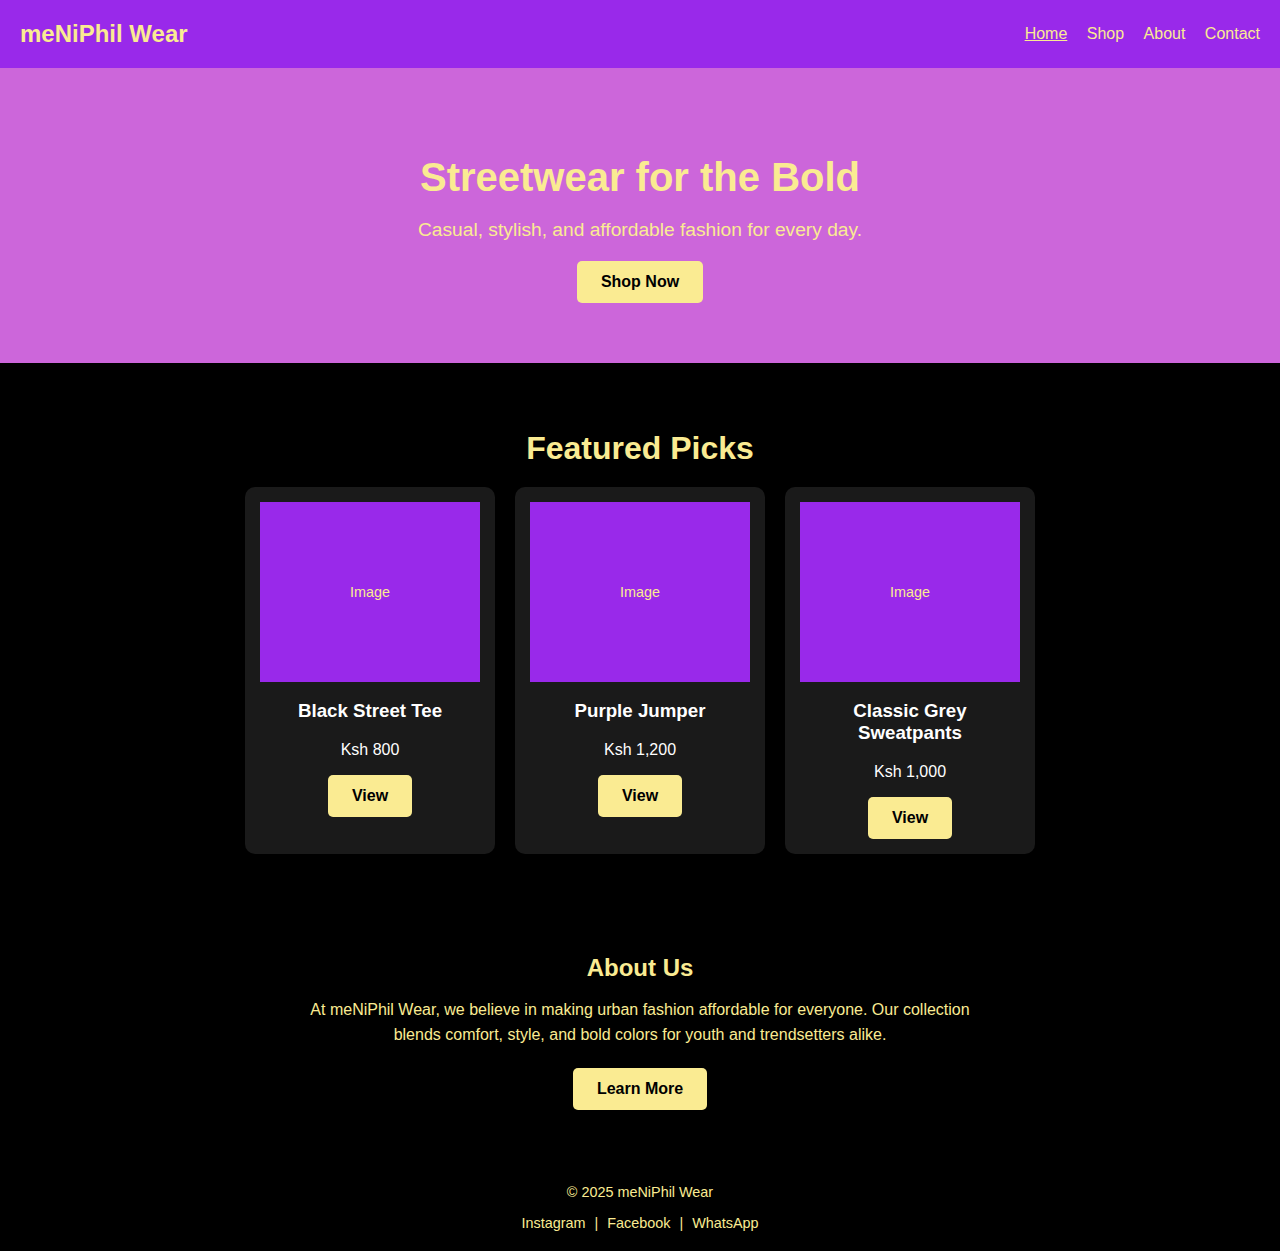
<file: index.html>
<!DOCTYPE html>
<html lang="en">
<head>
  <meta charset="UTF-8" />
  <meta name="viewport" content="width=device-width, initial-scale=1.0" />
  <title>Home | meNiPhil Wear</title>
  <style>
    body {
      margin: 0;
      font-family: 'Segoe UI', sans-serif;
      background-color: #000000;
      color: #FAEB92;
    }

    header {
      display: flex;
      justify-content: space-between;
      align-items: center;
      padding: 20px;
      background-color: #9929EA;
    }

    .logo {
      font-size: 1.5rem;
      font-weight: bold;
      color: #FAEB92;
    }

    nav a {
      color: #FAEB92;
      margin-left: 15px;
      text-decoration: none;
      font-weight: 500;
    }

    nav a.active {
      text-decoration: underline;
    }

    /* Hero Section */
    .hero {
      background-color: #CC66DA;
      text-align: center;
      padding: 60px 20px;
    }

    .hero h1 {
      font-size: 2.5rem;
      margin-bottom: 15px;
    }

    .hero p {
      font-size: 1.2rem;
      margin-bottom: 20px;
    }

    .btn {
      background-color: #FAEB92;
      color: #000000;
      padding: 12px 24px;
      display: inline-block;
      text-decoration: none;
      font-weight: bold;
      border-radius: 5px;
    }

    /* Featured Products */
    .featured {
      padding: 40px 20px;
      text-align: center;
    }

    .featured h2 {
      margin-bottom: 20px;
      font-size: 2rem;
    }

    .product-grid {
      display: flex;
      justify-content: center;
      flex-wrap: wrap;
      gap: 20px;
    }

    .product-card {
      background-color: #1a1a1a;
      color: #fff;
      width: 220px;
      padding: 15px;
      border-radius: 10px;
      text-align: center;
    }

    .product-img {
      background-color: #9929EA;
      height: 180px;
      margin-bottom: 10px;
      display: flex;
      align-items: center;
      justify-content: center;
      font-size: 0.9rem;
      color: #FAEB92;
    }

    /* About Section */
    .about-home {
      background-color: #000000;
      padding: 40px 20px;
      text-align: center;
    }

    .about-home h2 {
      margin-bottom: 15px;
    }

    .about-home p {
      max-width: 700px;
      margin: 0 auto 20px auto;
      line-height: 1.6;
    }

    /* Footer */
    footer {
      background-color: #000000;
      padding: 20px;
      text-align: center;
      font-size: 0.9rem;
    }

    .socials a {
      color: #FAEB92;
      text-decoration: none;
      margin: 0 5px;
    }

    /* Responsive */
    @media (max-width: 768px) {
      header {
        flex-direction: column;
        align-items: flex-start;
      }

      nav {
        margin-top: 10px;
      }

      nav a {
        display: inline-block;
        margin: 5px 10px 0 0;
      }

      .product-grid {
        flex-direction: column;
        align-items: center;
      }
    }
  </style>
</head>
<body>
  <!-- Navbar -->
  <header>
    <div class="logo">meNiPhil Wear</div>
    <nav>
      <a href="index.html" class="active">Home</a>
      <a href="shop.html">Shop</a>
      <a href="about.html">About</a>
      <a href="contact.html">Contact</a>
    </nav>
  </header>

  <!-- Hero Section -->
  <section class="hero">
    <h1>Streetwear for the Bold</h1>
    <p>Casual, stylish, and affordable fashion for every day.</p>
    <a href="shop.html" class="btn">Shop Now</a>
  </section>

  <!-- Featured Products -->
  <section class="featured">
    <h2>Featured Picks</h2>
    <div class="product-grid">
      <div class="product-card">
        <div class="product-img">Image</div>
        <h3>Black Street Tee</h3>
        <p>Ksh 800</p>
        <a href="shop.html" class="btn">View</a>
      </div>
      <div class="product-card">
        <div class="product-img">Image</div>
        <h3>Purple Jumper</h3>
        <p>Ksh 1,200</p>
        <a href="shop.html" class="btn">View</a>
      </div>
      <div class="product-card">
        <div class="product-img">Image</div>
        <h3>Classic Grey Sweatpants</h3>
        <p>Ksh 1,000</p>
        <a href="shop.html" class="btn">View</a>
      </div>
    </div>
  </section>

  <!-- About Preview -->
  <section class="about-home">
    <h2>About Us</h2>
    <p>
      At meNiPhil Wear, we believe in making urban fashion affordable for everyone.
      Our collection blends comfort, style, and bold colors for youth and trendsetters alike.
    </p>
    <a href="about.html" class="btn">Learn More</a>
  </section>

  <!-- Footer -->
  <footer>
    <p>© 2025 meNiPhil Wear</p>
    <div class="socials">
      <a href="#">Instagram</a> |
      <a href="#">Facebook</a> |
      <a href="#">WhatsApp</a>
    </div>
  </footer>
</body>
</html>
</file>
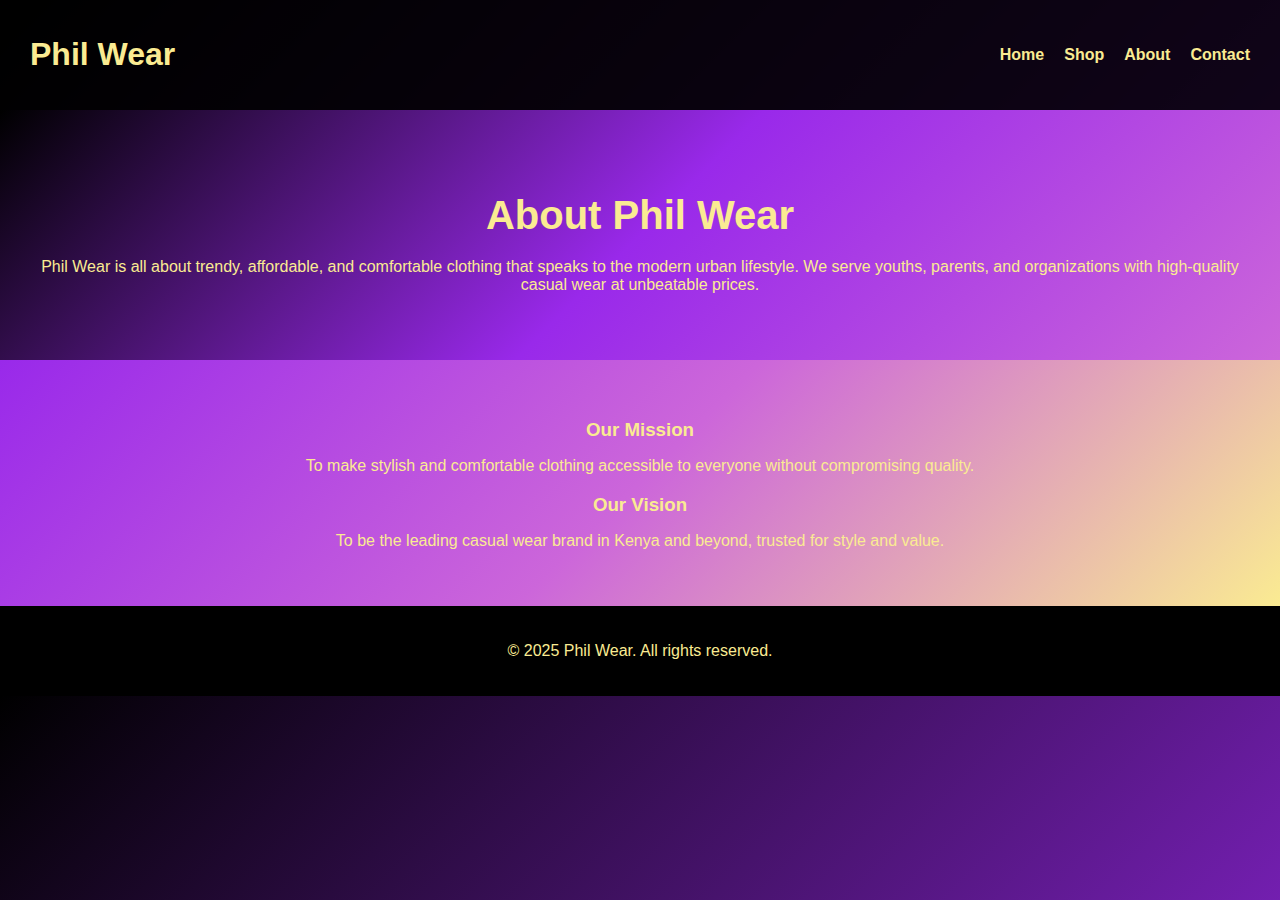
<file: about.html>
<!DOCTYPE html>
<html lang="en">
<head>
    <meta charset="UTF-8">
    <meta name="viewport" content="width=device-width, initial-scale=1.0">
    <title>Phil Wear | About Us</title>
    <style>
        body {font-family: 'Montserrat', sans-serif; margin: 0; background: linear-gradient(135deg,#000,#9929EA); color:#FAEB92;}
        header {background: rgba(0,0,0,0.85); padding:15px 30px; display:flex; justify-content:space-between; align-items:center;}
        header h1 {color:#FAEB92;}
        nav ul {list-style:none; display:flex;}
        nav ul li {margin-left:20px;}
        nav ul li a {color:#FAEB92; text-decoration:none; font-weight:bold;}
        nav ul li a:hover {color:#CC66DA;}
        .about-section {padding:50px 20px; text-align:center; background:linear-gradient(135deg,#000,#9929EA,#CC66DA);}
        .about-section h2 {font-size:2.5rem; margin-bottom:20px;}
        .mission-vision {padding:40px; background:linear-gradient(135deg,#9929EA,#CC66DA,#FAEB92); text-align:center;}
        .mission-vision h3 {margin-bottom:10px;}
        footer {text-align:center; padding:20px; background:#000; color:#FAEB92;}
    </style>
</head>
<body>
<header>
    <h1>Phil Wear</h1>
    <nav>
        <ul>
            <li><a href="index.html">Home</a></li>
            <li><a href="shop.html">Shop</a></li>
            <li><a href="about.html">About</a></li>
            <li><a href="contact.html">Contact</a></li>
        </ul>
    </nav>
</header>
<section class="about-section">
    <h2>About Phil Wear</h2>
    <p>Phil Wear is all about trendy, affordable, and comfortable clothing that speaks to the modern urban lifestyle. We serve youths, parents, and organizations with high-quality casual wear at unbeatable prices.</p>
</section>
<section class="mission-vision">
    <h3>Our Mission</h3>
    <p>To make stylish and comfortable clothing accessible to everyone without compromising quality.</p>
    <h3>Our Vision</h3>
    <p>To be the leading casual wear brand in Kenya and beyond, trusted for style and value.</p>
</section>
<footer>
    <p>&copy; 2025 Phil Wear. All rights reserved.</p>
</footer>
</body>
</html>
</file>
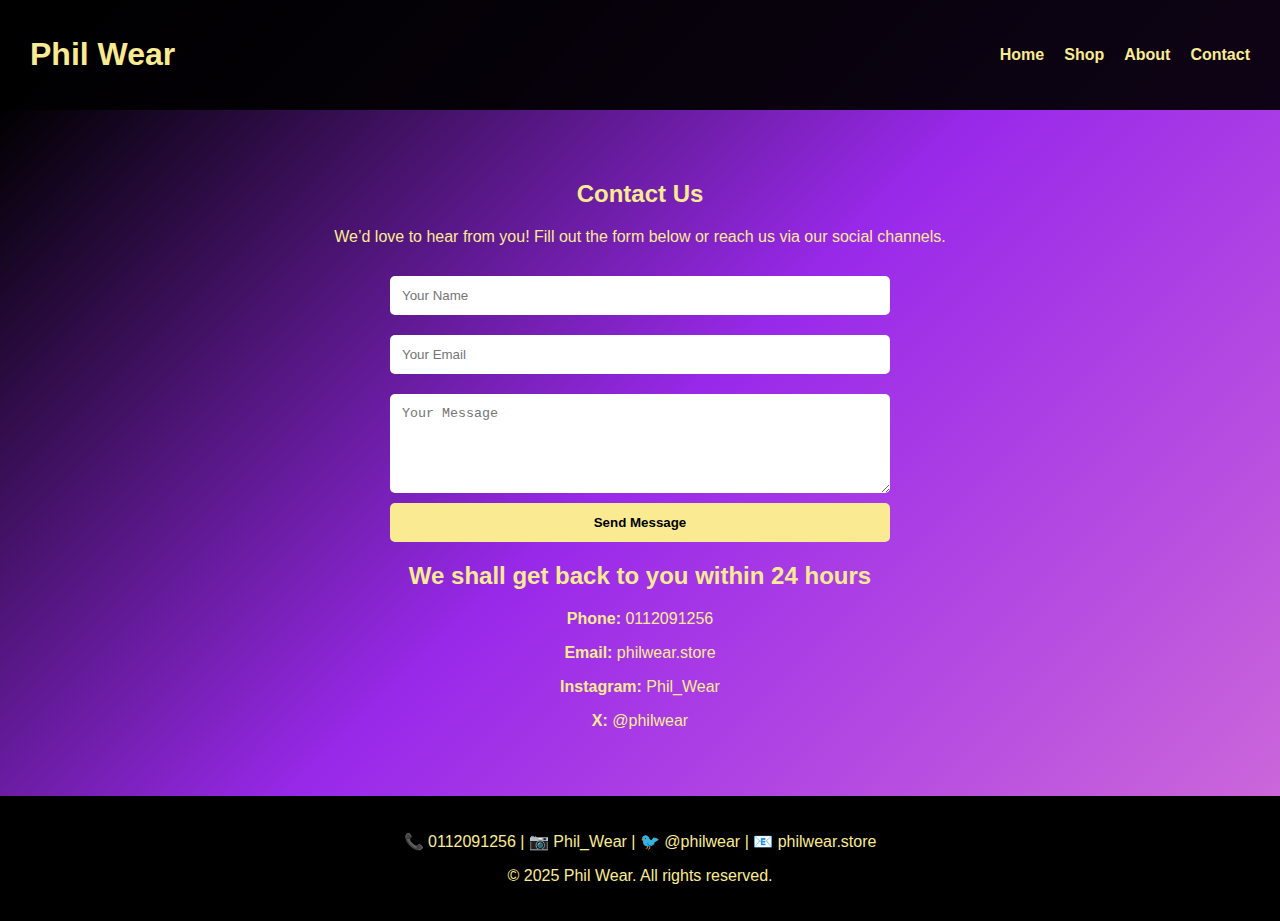
<file: contact.html>
<!DOCTYPE html>
<html lang="en">
<head>
    <meta charset="UTF-8">
    <meta name="viewport" content="width=device-width, initial-scale=1.0">
    <title>Phil Wear | Contact</title>
    <style>
        body {font-family:'Montserrat',sans-serif; margin:0; background:linear-gradient(135deg,#000,#9929EA); color:#FAEB92;}
        header {background:rgba(0,0,0,0.85); padding:15px 30px; display:flex; justify-content:space-between; align-items:center;}
        header h1 {color:#FAEB92;}
        header h2 {color:#FAEB90;}
        nav ul {list-style:none; display:flex;}
        nav ul li {margin-left:20px;}
        nav ul li a {color:#FAEB92; text-decoration:none; font-weight:bold;}
        nav ul li a:hover {color:#CC66DA;}
        .contact-section {padding:50px 20px; text-align:center; background:linear-gradient(135deg,#000,#9929EA,#CC66DA);}
        form {max-width:500px; margin:20px auto; display:flex; flex-direction:column;}
        input,textarea {padding:12px; margin:10px 0; border:none; border-radius:5px;}
        .btn {background:#FAEB92; color:#000; padding:12px; border:none; border-radius:5px; font-weight:bold; cursor:pointer;}
        .btn:hover {background:#CC66DA; color:#fff;}
        footer {text-align:center; padding:20px; background:#000; color:#FAEB92;}
    </style>
</head>
<body>
<header>
    <h1>Phil Wear</h1>
    <nav>
        <ul>
            <li><a href="index.html">Home</a></li>
            <li><a href="shop.html">Shop</a></li>
            <li><a href="about.html">About</a></li>
            <li><a href="contact.html">Contact</a></li>
        </ul>
    </nav>
</header>
<section class="contact-section">
    <h2>Contact Us</h2>
    <p>We’d love to hear from you! Fill out the form below or reach us via our social channels.</p>
    <form>
        <input type="text" placeholder="Your Name" required>
        <input type="email" placeholder="Your Email" required>
        <textarea rows="5" placeholder="Your Message"></textarea>
        <button type="submit" class="btn">Send Message</button>
    </form>
     <h2>We shall get back to you within 24 hours</h2>
     <div class="contact-info">
      <p><strong>Phone:</strong> 0112091256</p>
      <p><strong>Email:</strong> philwear.store</p>
      <p><strong>Instagram:</strong> Phil_Wear</p>
      <p><strong>X:</strong> @philwear</p>
    </div>
</section>
<footer>
    <p>📞 0112091256 | 📷 Phil_Wear | 🐦 @philwear | 📧 philwear.store</p>
    <div class="social-icons">
      <a href="#"><i class="fab fa-instagram"></i></a>
      <a href="#"><i class="fab fa-x-twitter"></i></a>
      <a href="mailto:philwear.store"><i class="fas fa-envelope"></i></a>
    </div>
    <p>&copy; 2025 Phil Wear. All rights reserved.</p>
</footer>
</body>
</html>
</file>
